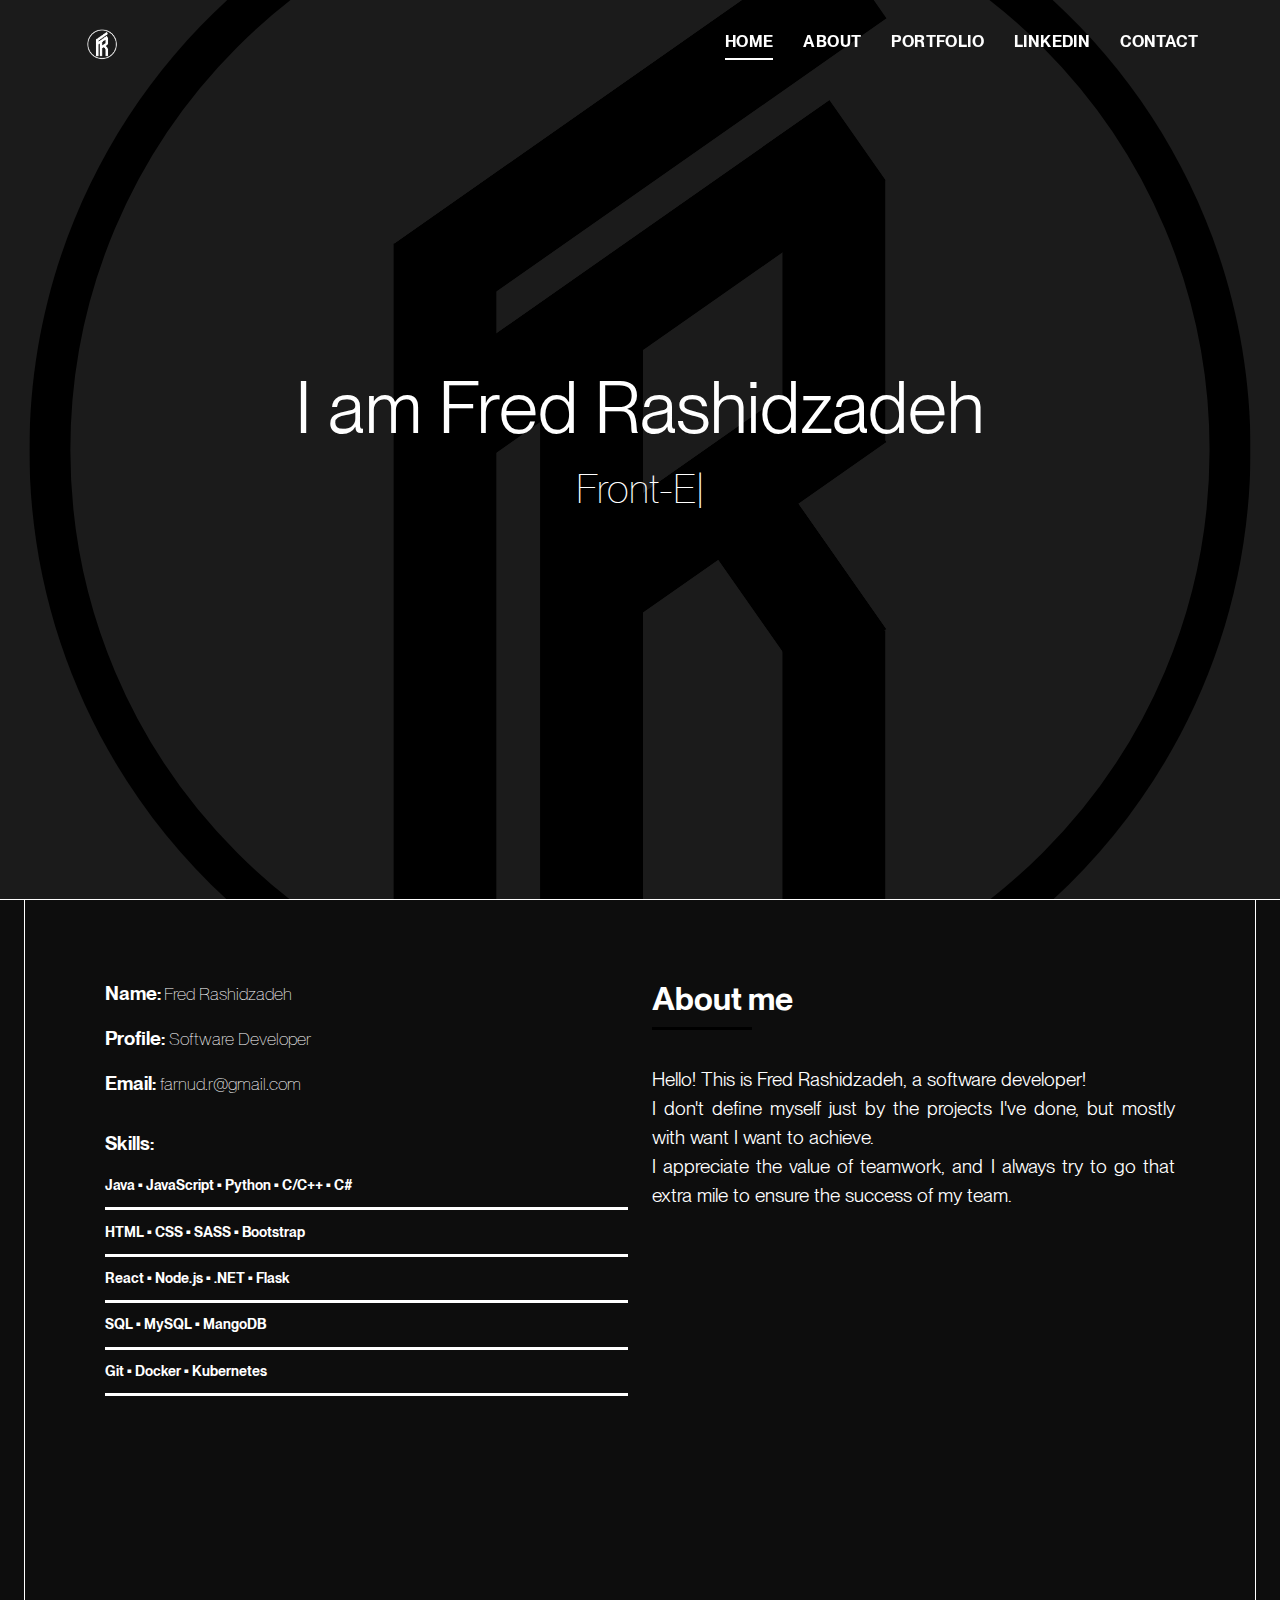
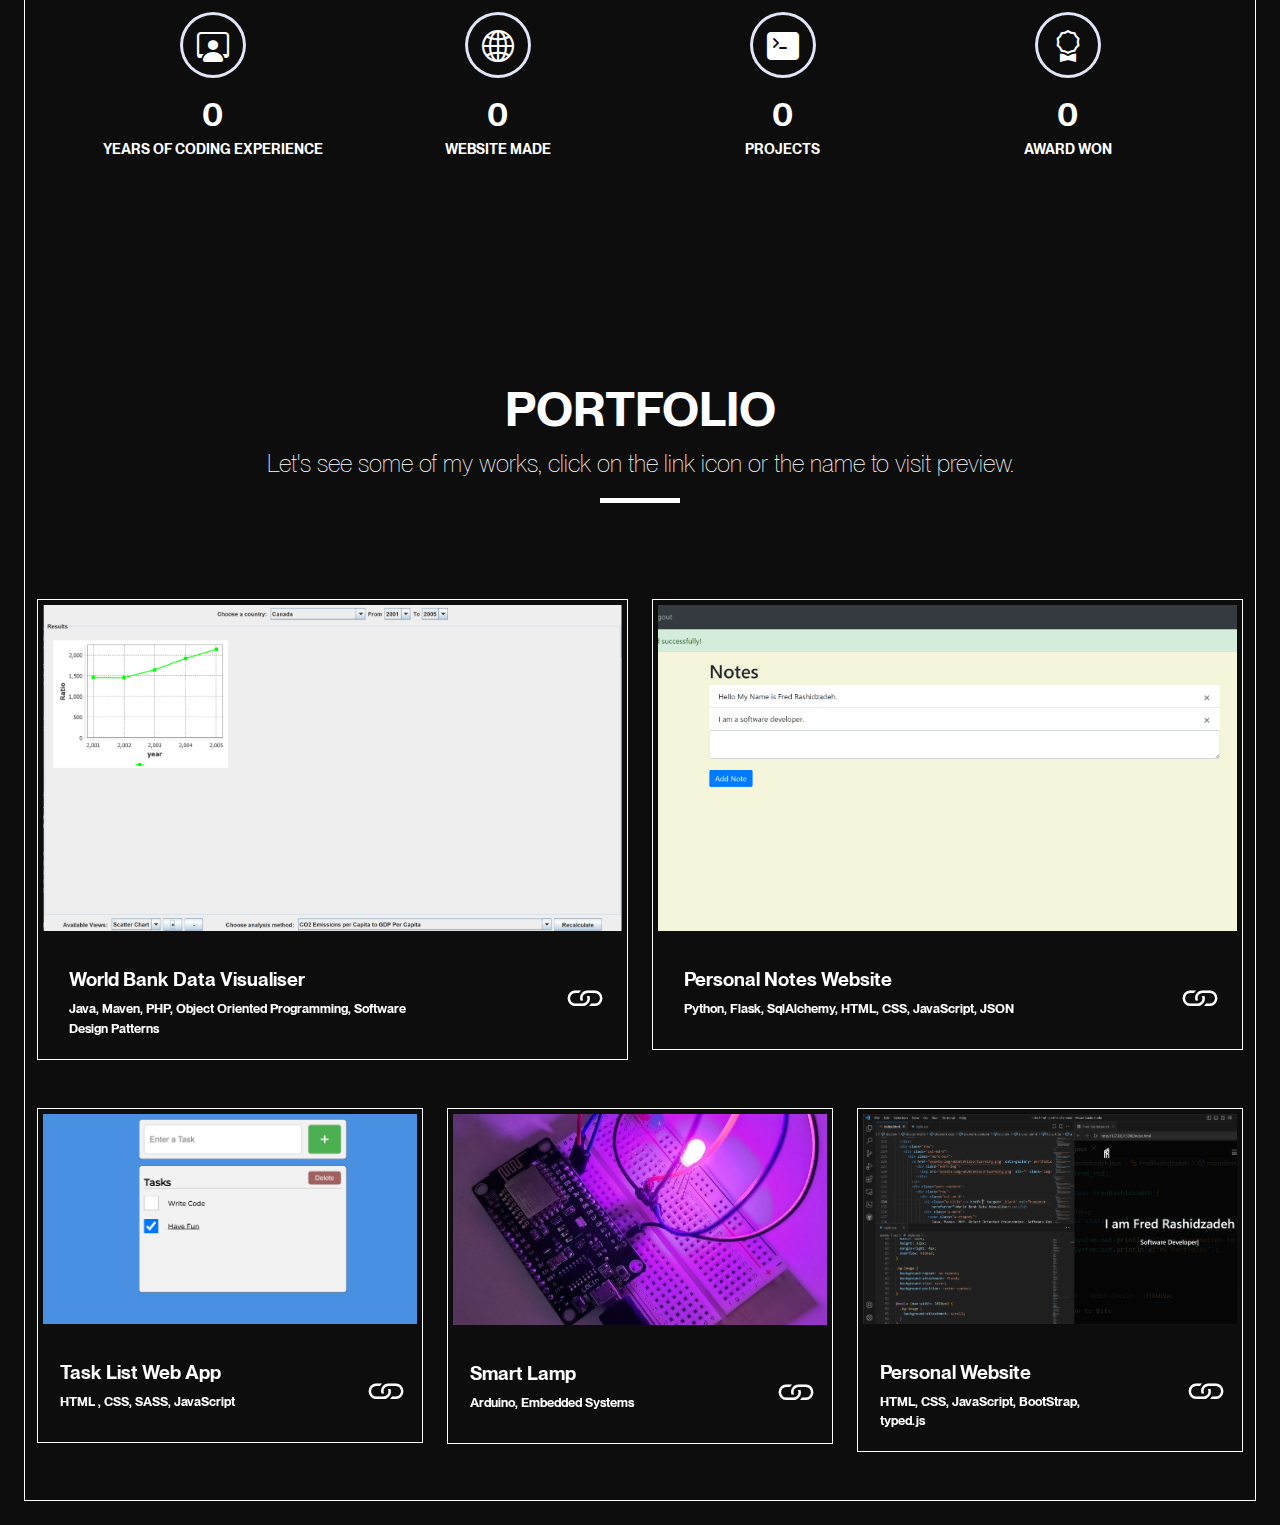
<file: index.html>
<!DOCTYPE html>
<html lang="en">
	<head>
		<meta charset="utf-8" />
		<meta content="width=device-width, initial-scale=1.0" name="viewport" />
		<title>Fred Rashidzadeh</title>
		<meta content="" name="description" />
		<meta content="" name="keywords" />
		<!-- Favicons -->
		<link href="assets/img/favicon.png" rel="icon" />
		<link href="assets/img/apple-touch-icon.png" rel="apple-touch-icon" />
		<!-- Vendor CSS Files -->
		<link href="assets/vendor/bootstrap/css/bootstrap.min.css" rel="stylesheet" />
		<link href="assets/vendor/bootstrap-icons/bootstrap-icons.css" rel="stylesheet" />
		<link href="assets/vendor/glightbox/css/glightbox.min.css" rel="stylesheet" />
		<link href="assets/vendor/swiper/swiper-bundle.min.css" rel="stylesheet" />
		<!-- Template Main CSS File -->
		<link href="assets/css/style.css" rel="stylesheet" />
		<!-- Fonts -->
		<link rel="preconnect" href="https://fonts.googleapis.com">
		<link rel="preconnect" href="https://fonts.gstatic.com" crossorigin>
		<link href=
			"https://fonts.googleapis.com/css2?family=Montserrat:wght@500&family=Ubuntu:ital,wght@0,300;0,400;0,500;0,700;1,300;1,400;1,500;1,700&display=swap"
			rel="stylesheet">
		<!-- =======================================================
			* Template Name: DevFolio - v4.7.1
			* Template URL: https://bootstrapmade.com/devfolio-bootstrap-portfolio-html-template/
			* Author: BootstrapMade.com
			* License: https://bootstrapmade.com/license/
			======================================================== -->
	</head>
	<body>
		<!-- ======= Header ======= -->
		<header id="header" class="fixed-top">
			<div class="container d-flex align-items-center justify-content-between">
				<a href="index.html" class="logo">
				<img class="logo" id="headerLogo" src="./assets/img/frLogoLight.png" alt="frLogo">
				</a>
				<nav id="navbar" class="navbar">
					<ul>
						<li><a class="nav-link scrollto active" href="#hero">Home</a></li>
						<li><a class="nav-link scrollto" href="#about">About</a></li>
						<li><a class="nav-link scrollto" href="#work">Portfolio</a></li>
						<li><a class="nav-link scrollto" href="https://www.linkedin.com/in/frashidzadeh/" target="_blank">LinkedIn</a></li>
						<li><a class="nav-link scrollto" href="mailto:farnud.r@gmail.com?subject=&body=&cc=&bcc=">Contact</a></li>
					</ul>
					<i class="bi bi-list mobile-nav-toggle"></i>
				</nav>
			</div>
		</header>
		<!-- End Header -->
		<!-- ======= Hero Section ======= -->
		<div id="hero" class="hero route bg-image">
			<div class="hero-content display-table">
				<div class="table-cell">
					<div class="container">
						<!--<p class="display-6 color-d">Hello, world!</p>-->
						<h1 class="hero-title">I am Fred Rashidzadeh</h1>
						<p class="hero-subtitle">
							<span class="typed" data-typed-items="Front-End Developer, Software Developer, Web Developer"></span>
						</p>
						<!-- <p class="pt-3"><a class="btn btn-primary btn js-scroll px-4" href="#about" role="button">Learn More</a></p> -->
					</div>
				</div>
			</div>
		</div>
		<!-- End Hero Section -->
		<main id="main">
			<!-- ======= About Section ======= -->
			<section id="about" class="about-mf sect-pt4 route">
				<div class="row">
					<div class="col-md-6">
						<class class="row">
							<div class="col-sm-12 col-md-12">
								<div class="about-intro">
									<p class="about-intro-line">
										<span class="title-s">Name:</span>
										<span class="about-intro-answer">Fred Rashidzadeh</span>
									</p>
									<p class="about-intro-line">
										<span class="title-s">Profile: </span>
										<span class="about-intro-answer">Software Developer</span>
									</p>
									<p class="about-intro-line">
										<span class="title-s">Email: </span>
										<span class="about-intro-answer">farnud.r@gmail.com</span>
									</p>
								</div>
							</div>
						</class>
						<div class="skill-mf">
							<p class="title-s">Skills:</p>
							<span>Java &#x2022 JavaScript &#x2022 Python &#x2022 C/C++ &#x2022 C#</span>
							<div class="seperatorLine"></div>
							<span>HTML &#x2022 CSS &#x2022 SASS &#x2022 Bootstrap</span>
							<div class="seperatorLine"></div>
							<span>React &#x2022 Node.js &#x2022 .NET &#x2022 Flask</span>
							<div class="seperatorLine"></div>
							<span>SQL &#x2022 MySQL &#x2022 MangoDB </span>
							<div class="seperatorLine"></div>
							<span>Git &#x2022 Docker &#x2022 Kubernetes </span>
							<div class="seperatorLine"></div>
						</div>
					</div>
					<div class="col-md-6">
						<div class="about-me pt-4 pt-md-0">
							<div class="title-box-2">
								<h5 class="title-left">About me</h5>
							</div>
							<p class="aboutIntroText">
								Hello! This is Fred Rashidzadeh, a software developer!<br>
								I don't define myself just by the projects I've done, but mostly
								with want I want to achieve.<br>
								I appreciate the value of teamwork, and I always try to go that extra mile
								to ensure the success of my team. 
							</p>
						</div>
					</div>
				</div>
			</section>
			<!-- About Section - End -->
			<!-- ======= Counter Section ======= -->
			<div class="section-counter paralax-mf">
				<div class="container position-relative">
					<div class="row">
						<div class="col-sm-3 col-lg-3">
							<div class="counter-box counter-box pt-4 pt-md-0">
								<div class="counter-ico">
									<span class="ico-circle"><i class="bi bi-person-workspace"></i></span>
								</div>
								<div class="counter-num">
									<p data-purecounter-start="0" data-purecounter-end="5" data-purecounter-duration="1"
										class="counter purecounter"></p>
									<span class="counter-text">YEARS OF CODING EXPERIENCE</span>
								</div>
							</div>
						</div>
						<div class="col-sm-3 col-lg-3">
							<div class="counter-box pt-4 pt-md-0">
								<div class="counter-ico">
									<span class="ico-circle"></i><i class="bi bi-globe2"></i></span>
								</div>
								<div class="counter-num">
									<p data-purecounter-start="0" data-purecounter-end="4" data-purecounter-duration="1"
										class="counter purecounter"></p>
									<span class="counter-text">WEBSITE MADE</span>
								</div>
							</div>
						</div>
						<div class="col-sm-3 col-lg-3">
							<div class="counter-box pt-4 pt-md-0">
								<div class="counter-ico">
									<span class="ico-circle"><i class="bi bi-terminal-fill"></i></span>
								</div>
								<div class="counter-num">
									<p data-purecounter-start="0" data-purecounter-end="6" data-purecounter-duration="1"
										class="counter purecounter"></p>
									<span class="counter-text">PROJECTS</span>
								</div>
							</div>
						</div>
						<div class="col-sm-3 col-lg-3">
							<div class="counter-box pt-4 pt-md-0">
								<div class="counter-ico">
									<span class="ico-circle"><i class="bi bi-award"></i></span>
								</div>
								<div class="counter-num">
									<p data-purecounter-start="0" data-purecounter-end="1" data-purecounter-duration="1"
										class="counter purecounter"></p>
									<span class="counter-text">AWARD WON</span>
								</div>
							</div>
						</div>
					</div>
				</div>
			</div>
			<!-- Counter Section - End -->
			<!-- ======= Portfolio Section ======= -->
			<section id="work" class="portfolio-mf sect-pt4 route">
				<div class="container-fluid">
					<div class="row">
						<div class="col-sm-12">
							<div class="title-box text-center">
								<h3 class="title-a">Portfolio</h3>
								<p class="subtitle-a">
									Let's see some of my works, click on the link icon or the name to visit preview.
								</p>
								<div class="line-mf"></div>
							</div>
						</div>
					</div>
					<div class="row">
						<div class="col-md-6">
							<div class="work-box">
								<a href="assets/img/wbDataVisSoftwareImg.png" data-gallery="portfolioGallery" class="portfolio-lightbox">
									<div class="work-img">
										<img src="assets/img/wbDataVisSoftwareImg.png" alt="" class="img-fluid" style="width:100%" />
									</div>
								</a>
								<div class="work-content">
									<div class="row">
										<div class="col-sm-8">
											<h2 class="w-title"><a href="https://github.com/fredRsd/worldBankDataVisualizationSoftware" target="_blank" rel=”noopener
												noreferrer”>World Bank Data Visualiser</a></h2>
											<div class="w-more">
												<span class="w-ctegory">
												Java, Maven, PHP, Object Oriented Programming, Software Design Patterns
												</span>
											</div>
										</div>
										<div class="col-sm-4">
											<div class="w-like">
												<a href="https://github.com/fredRsd/worldBankDataVisualizationSoftware" target="_blank" rel=”noopener noreferrer”>
												<span class="bi bi-link"></span></a>
												<!-- <a href="https://github.com/fredRsd/worldBankDataVisualizationSoftware" target="_blank" rel=”noopener noreferrer”>
													<span class="bi bi-github"></span></a>
													<a href="https://github.com/fredRsd/worldBankDataVisualizationSoftware" target="_blank" rel=”noopener noreferrer”>
													<span class="bi bi-youtube"></span></a> -->
											</div>
										</div>
									</div>
								</div>
							</div>
						</div>
						<div class="col-md-6">
							<div class="work-box">
								<a href="assets/img/personalNoteWebAppImg.png" data-gallery="portfolioGallery" class="portfolio-lightbox">
									<div class="work-img">
										<img src="assets/img/personalNoteWebAppImg.png" alt="" class="img-fluid" />
									</div>
								</a>
								<div class="work-content">
									<div class="row">
										<div class="col-sm-8">
											<h2 class="w-title"> <a href="https://fredr.pythonanywhere.com" target="_blank" rel=”noopener
												noreferrer”> Personal Notes Website </a> </h2>
											<div class="w-more">
												<span class="w-ctegory">
												Python, Flask, SqlAlchemy, HTML, CSS, JavaScript, JSON<br>
												</span>
											</div>
										</div>
										<div class="col-sm-4">
											<div class="w-like">
												<a href="https://github.com/fredRsd/personalNotesWebApp" target="_blank" rel=”noopener noreferrer”>
												<span class="bi bi-link"></span></a>
												<!-- <a href="https://github.com/fredRsd/personalNotesWebApp" target="_blank" rel=”noopener noreferrer”>
													<span class="bi bi-github"></span></a>
													<a href="https://github.com/fredRsd/personalNotesWebApp" target="_blank" rel=”noopener noreferrer”>
													<span class="bi bi-youtube"></span></a> -->
											</div>
										</div>
									</div>
								</div>
							</div>
						</div>
						<div class="col-md-4">
							<div class="work-box">
								<a href="assets/img/taskListWebAppImg.png" data-gallery="portfolioGallery" class="portfolio-lightbox">
									<div class="work-img">
										<img src="assets/img/taskListWebAppImg.png" alt="" class="img-fluid" />
									</div>
								</a>
								<div class="work-content">
									<div class="row">
										<div class="col-sm-8">
											<h2 class="w-title"><a href="https://www.fredrsd.com/taskListWebApp" target="_blank" rel=”noopener
												noreferrer”>Task List Web App</a></h2>
											<div class="w-more">
												<span class="w-ctegory">HTML , CSS, SASS, JavaScript</span>
											</div>
										</div>
										<div class="col-sm-4">
											<div class="w-like">
												<a href="https://github.com/fredRsd/taskListWebApp" target="_blank" rel=”noopener noreferrer”>
												<span class="bi bi-link"></span></a>
												<!-- <a href="https://github.com/fredRsd/taskListWebApp" target="_blank" rel=”noopener noreferrer”>
													<span class="bi bi-github"></span></a> -->
											</div>
										</div>
									</div>
								</div>
							</div>
						</div>
						<div class="col-md-4">
							<div class="work-box">
								<a href="./assets/img/smartLampImg.png" data-gallery="portfolioGallery" class="portfolio-lightbox">
									<div class="work-img">
										<img src="./assets/img/smartLampImg.png" alt="" class="img-fluid" />
									</div>
								</a>
								<div class="work-content">
									<div class="row">
										<div class="col-sm-8">
											<h2 class="w-title"><a href="https://github.com/fredRsd/smartLampProject" target="_blank" rel=”noopener
												noreferrer”>Smart Lamp</a></h2>
											<div class="w-more">
												<span class="w-ctegory">Arduino, Embedded Systems</span>
											</div>
										</div>
										<div class="col-sm-4">
											<div class="w-like">
												<a href="https://github.com/fredRsd/smartLampProject" target="_blank" rel=”noopener noreferrer”>
												<span class="bi bi-link"></span></a>
												<!-- <a href="https://github.com/fredRsd/smartLampProject" target="_blank" rel=”noopener noreferrer”>
													<span class="bi bi-github"></span></a> -->
											</div>
										</div>
									</div>
								</div>
							</div>
						</div>
						<div class="col-md-4">
							<div class="work-box">
								<a href="assets/img/personalWebsiteImg.png" data-gallery="portfolioGallery" class="portfolio-lightbox">
									<div class="work-img">
										<img src="assets/img/personalWebsiteImg.png" alt="" class="img-fluid" />
									</div>
								</a>
								<div class="work-content">
									<div class="row">
										<div class="col-sm-8">
											<h2 class="w-title"><a href="https://www.fredrsd.com" target="_blank" rel=”noopener
												noreferrer”>Personal Website</a></h2>
											<div class="w-more">
												<span class="w-ctegory">HTML, CSS, JavaScript, BootStrap, typed.js</span>
											</div>
										</div>
										<div class="col-sm-4">
											<div class="w-like">
												<a href="https://github.com/fredRsd/portfolioWebsite" target="_blank" rel=”noopener noreferrer”>
												<span class="bi bi-link"></span></a>
												<!-- <a href="https://github.com/fredRsd/portfolioWebsite" target="_blank" rel=”noopener noreferrer”>
													<span class="bi bi-github"></span></a> -->
											</div>
										</div>
									</div>
								</div>
							</div>
						</div>
					</div>
				</div>
			</section>
		</main>
		<!-- main - End -->
		<div id="preloader"></div>
		<a href="#" class="back-to-top d-flex align-items-center justify-content-center">
		<i class="bi bi-arrow-up-short"></i>
		</a>
		<!-- Vendor JS Files -->
		<script src="assets/vendor/purecounter/purecounter.js"></script>
		<script src="assets/vendor/bootstrap/js/bootstrap.bundle.min.js"></script>
		<script src="assets/vendor/glightbox/js/glightbox.min.js"></script>
		<script src="assets/vendor/swiper/swiper-bundle.min.js"></script>
		<script src="assets/vendor/typed.js/typed.min.js"></script>
		<!-- Template Main JS File -->
		<script src="assets/js/main.js"></script>
	</body>
</html>
</file>
<file: assets/css/style.css>
/**
* Template Name: DevFolio - v4.7.1
* Template URL: https://bootstrapmade.com/devfolio-bootstrap-portfolio-html-template/
* Author: BootstrapMade.com
* License: https://bootstrapmade.com/license/
*/

/*
color:
black: #0d0d0d - rgb(13, 13, 13) - hsl(0%, 0%, 5%)
main black: #1b1b1b - rgb(27, 27, 27) - hsl(11%, 11%, 11%)
light black: #1e1e1e
white: #fff
gray: 
hsl(0, 0%, 10%), rgba(0, 0, 0, 0)
hsl(0, 0%, 90%), #fff


*/

/* General */
@font-face{
  font-family:"Neue Montreal";
  font-weight:200;
  src:url("/assets/fonts/PPNeueMontreal-Thin.woff2") format("woff2");
}

@font-face{
  font-family:"Neue Montreal";
  font-weight:400;
  src:url("/assets/fonts/PPNeueMontreal-Book.woff2") format("woff2");
}

@font-face{font-family:"Neue Montreal";
  font-weight:600;
  src:url("/assets/fonts/PPNeueMontreal-SemiBold.woff2") format("woff2");
}

body {
  background-color: #0d0d0d;
  font-family:"Neue Montreal";
  font-weight:600;
  font-size:14px;
  font-feature-settings:"palt";
  -webkit-text-size-adjust:none;
  text-size-adjust:none;
  -webkit-font-smoothing:antialiased;
  -moz-osx-font-smoothing:grayscale;
  overscroll-behavior:none;
  color: #fff;
}

h1,
h2,
h3,
h4,
h5,
h6 {
  font-weight: inherit;
  font-size: inherit;
}

a {
  color: #fff;
  text-decoration: none;
  transition: all 0.5s ease-in-out;
}

a:hover {
  color: #1e1e1e;
  text-decoration: none;
  transition: all 0.5s ease-in-out;
}

.p-r {
  position: relative;
}

.color-a {
  text-decoration: none;
  color: #1b1b1b;
}

.color-d {
  color: #fff;
}

.color-text-a {
  text-decoration: none;
  color: rgb(0, 0, 0);
}

.box-shadow-a,
.button:hover {
  text-decoration: none;
  box-shadow: 0 0 0 4px #cde1f8;
}

.display-5 {
  font-size: 2.5rem;
  font-weight: 300;
  line-height: 1.1;
}

.display-6 {
  font-size: 2rem;
  font-weight: 300;
  line-height: 1.1;
}

.avatar {
  width: 32px;
  height: 32px;
  margin-right: 4px;
  overflow: hidden;
}

.bg-image {
  background-repeat: no-repeat;
  background-attachment: fixed;
  background-size: cover;
  background-position: center center;
}

@media (max-width: 1024px) {
  .bg-image {
    background-attachment: scroll;
  }
}

.paralax-mf {
  position: relative;
  padding: 8rem 0;
}

.display-table {
  width: 100%;
  height: 100%;
  display: table;
}

.table-cell {
  display: table-cell;
  vertical-align: middle;
}

/* Sections */
.sect-4 {
  padding: 4rem 0;
}

.sect-pt4 {
  padding-top: 4rem;
}

/* Title */
.title-s {
  font-weight: 800;
  font-size: 1.2rem;
  text-overflow: clip;
}

/* Title */
.title-box {
  margin-bottom: 6rem;
}

.title-a {
  text-decoration: none;
  font-size: 3rem;
  font-weight: bold;
  text-transform: uppercase;
}

.subtitle-a {
  font-size: 1.5rem;
  font-weight: 300;
}

.line-mf {
  width: 80px;
  height: 5px;
  background-color: #fff;
  margin: 0 auto;
}

/* Title Left */
.title-box-2 {
  margin-bottom: 3rem;
}

.title-left {
  font-size: 2rem;
  position: relative;
}

.title-left:before {
  content: "";
  position: absolute;
  height: 3px;
  background-color: rgb(0, 0, 0);
  width: 100px;
  bottom: -12px;
}

/* Box */
.box-pl2 {
  padding-left: 2rem;
}

.box-shadow-full {
  padding: 3rem 1.25rem;
  position: relative;
  background-color: rgb(0, 0, 0);
  margin-bottom: 3rem;
  z-index: 2;
  box-shadow: 0 1px 1px 0 rgba(0, 0, 0, 0.06), 0 2px 5px 0 rgba(0, 0, 0, 0.2);
}

@media (min-width: 768px) {
  .box-shadow-full {
    padding: 3rem;
  }
}

/* Ul resect */
.ul-resect,
.widget-tags ul,
.widget-sidebar .list-sidebar,
.box-comments .list-comments,
.blog-wrapper .post-meta ul,
.list-ico,

.list-ico {
  line-height: 2;
}

.list-ico span {
  color: #fff;
  margin-right: 10px;
}

/* Ico Circle */
.ico-circle {
  height: 100px;
  width: 100px;
  font-size: 2rem;
  border-radius: 50%;
  line-height: 1.55;
  margin: 0 auto;
  text-align: center;
  display: block;
}

/* Owl Carousel */
.owl-theme .owl-dots {
  text-align: center;
  margin-top: 18px;
}

.owl-theme .owl-dots .owl-dot {
  display: inline-block;
}

.owl-theme .owl-dots .owl-dot span {
  width: 18px;
  height: 7px;
  margin: 5px 5px;
  background: rgba(0, 0, 0, 0);
  border: 0px solid #cde1f8;
  display: block;
  transition: all 0.6s ease-in-out;
  cursor: pointer;
}

.owl-theme .owl-dots .owl-dot:hover span {
  background-color: #1b1b1b;
}

.owl-theme .owl-dots .owl-dot.active span {
  background-color: #1b1b1b;
  width: 25px;
}

/* Scrolltop */
.scrolltop-mf {
  position: relative;
  display: none;
}

.scrolltop-mf span {
  z-index: 999;
  position: fixed;
  width: 42px;
  height: 42px;
  background-color: #1b1b1b;
  opacity: 0.7;
  font-size: 1.6rem;
  line-height: 1.5;
  text-align: center;
  color: #fff;
  top: auto;
  left: auto;
  right: 30px;
  bottom: 50px;
  cursor: pointer;
  border-radius: 50%;
}

/* Back to top button */
.back-to-top {
  position: fixed;
  visibility: hidden;
  opacity: 0;
  right: 15px;
  bottom: 15px;
  z-index: 996;
  background: #1b1b1b;
  width: 40px;
  height: 40px;
  border: 1px solid #fff;
  border-radius: 50px;
  transition: all 0.4s;
}

.back-to-top i {
  font-size: 28px;
  color: #fff;
  line-height: 0;
}

.back-to-top:hover {
  background: #363636;
}

.back-to-top.active {
  visibility: visible;
  opacity: 1;
}

/* Prelaoder */
#preloader {
  position: fixed;
  top: 0;
  left: 0;
  right: 0;
  bottom: 0;
  z-index: 9999;
  overflow: hidden;
  background: #fff;
}

#preloader:before {
  content: "";
  position: fixed;
  top: calc(50% - 30px);
  left: calc(50% - 30px);
  border: 6px solid #f2f2f2;
  border-top: 6px solid #1b1b1b;
  border-radius: 50%;
  width: 60px;
  height: 60px;
  -webkit-animation: animate-preloader 1s linear infinite;
  animation: animate-preloader 1s linear infinite;
}

@-webkit-keyframes animate-preloader {
  0% {
    transform: rotate(0deg);
  }

  100% {
    transform: rotate(360deg);
  }
}

@keyframes animate-preloader {
  0% {
    transform: rotate(0deg);
  }

  100% {
    transform: rotate(360deg);
  }
}

/* Header */
#header {
  transition: all 0.5s;
  z-index: 997;
  padding: 20px 0;
}

#header .logo {
  font-size: 28px;
  margin: 0;
  padding: 0;
  font-weight: 600;
  letter-spacing: 1px;
}

#header .logo a {
  color: #fff;
}

#header .logo img {
  max-height: 40px;
}

#header.header-scrolled {
  background: rgb(13, 13, 13);
  padding: 12px 0;
  border-bottom: 1px solid #fff;
}

/* Navigation Menu*/
/* Desktop Navigation */
.navbar {
  padding: 0;
}

.navbar ul {
  margin: 0;
  padding: 0;
  display: flex;
  list-style: none;
  align-items: center;
}

.navbar li {
  position: relative;
}

.navbar>ul>li {
  white-space: nowrap;
  padding: 10px 0 10px 30px;
}

.navbar a,
.navbar a:focus {
  display: flex;
  align-items: center;
  justify-content: space-between;
  color: #fff;
  font-size: 16px;
  font-weight: 600;
  padding: 0;
  white-space: nowrap;
  transition: 0.3s;
  letter-spacing: 0.4px;
  position: relative;
  text-transform: uppercase;
}

.navbar a i,
.navbar a:focus i {
  font-size: 12px;
  line-height: 0;
  margin-left: 5px;
}

.navbar>ul>li>a:before {
  content: "";
  position: absolute;
  width: 100%;
  height: 2px;
  bottom: -6px;
  left: 0;
  width: 0;
  background-color: #fff;
  visibility: hidden;
  transition: all 0.3s ease-in-out 0s;
}

.navbar a:hover:before,
.navbar li:hover>a:before,
.navbar .active:before {
  visibility: visible;
  width: 100%;
}

.navbar a:hover,
.navbar .active,
.navbar .active:focus,
.navbar li:hover>a {
  color: #ffffff;
}

.navbar .dropdown ul {
  display: block;
  position: absolute;
  left: 30px;
  top: calc(100% + 30px);
  margin: 0;
  padding: 10px 0;
  z-index: 99;
  opacity: 0;
  visibility: hidden;
  background: #fff;
  box-shadow: 0px 0px 30px rgba(127, 137, 161, 0.25);
  transition: 0.3s;
}

.navbar .dropdown ul li {
  min-width: 200px;
}

.navbar .dropdown ul a {
  padding: 10px 20px;
  font-size: 14px;
  text-transform: none;
}

.navbar .dropdown ul a i {
  font-size: 12px;
}

.navbar .dropdown ul a:hover,
.navbar .dropdown ul .active:hover,
.navbar .dropdown ul li:hover>a {
  color: #0078ff;
}

.navbar .dropdown:hover>ul {
  opacity: 1;
  top: 100%;
  visibility: visible;
}

.navbar .dropdown .dropdown ul {
  top: 0;
  left: calc(100% - 30px);
  visibility: hidden;
}

.navbar .dropdown .dropdown:hover>ul {
  opacity: 1;
  top: 0;
  left: 100%;
  visibility: visible;
}

@media (max-width: 1366px) {
  .navbar .dropdown .dropdown ul {
    left: -90%;
  }

  .navbar .dropdown .dropdown:hover>ul {
    left: -100%;
  }
}

/* Mobile Navigation */
.mobile-nav-toggle {
  color: #fff;
  font-size: 28px;
  cursor: pointer;
  display: none;
  line-height: 0;
  transition: 0.5s;
}

@media (max-width: 991px) {
  .mobile-nav-toggle {
    display: block;
  }

  .navbar ul {
    display: none;
  }
}

.navbar-mobile {
  position: fixed;
  overflow: hidden;
  top: 0;
  right: 0;
  left: 0;
  bottom: 0;
  background: rgba(0, 0, 0, 0.9);
  transition: 0.3s;
  z-index: 999;
}

.navbar-mobile .mobile-nav-toggle {
  position: absolute;
  top: 15px;
  right: 15px;
}

.navbar-mobile ul {
  display: block;
  position: absolute;
  top: 55px;
  right: 15px;
  bottom: 15px;
  left: 15px;
  padding: 10px 0;
  background-color: #fff;
  overflow-y: auto;
  transition: 0.3s;
}

.navbar-mobile>ul>li {
  padding: 0;
}

.navbar-mobile a:hover:before,
.navbar-mobile li:hover>a:before,
.navbar-mobile .active:before {
  visibility: hidden;
}

.navbar-mobile a,
.navbar-mobile a:focus {
  padding: 10px 20px;
  font-size: 15px;
  color: #4e4e4e;
}

.navbar-mobile a:hover,
.navbar-mobile .active,
.navbar-mobile li:hover>a {
  color: #1b1b1b;
  font: bolder;
}

.navbar-mobile .getstarted,
.navbar-mobile .getstarted:focus {
  margin: 15px;
}

.navbar-mobile .dropdown ul {
  position: static;
  display: none;
  margin: 10px 20px;
  padding: 10px 0;
  z-index: 99;
  opacity: 1;
  visibility: visible;
  background: #fff;
  box-shadow: 0px 0px 30px rgba(127, 137, 161, 0.25);
}

.navbar-mobile .dropdown ul li {
  min-width: 200px;
}

.navbar-mobile .dropdown ul a {
  padding: 10px 20px;
}

.navbar-mobile .dropdown ul a i {
  font-size: 12px;
}

.navbar-mobile .dropdown ul a:hover,
.navbar-mobile .dropdown ul .active:hover,
.navbar-mobile .dropdown ul li:hover>a {
  color: #1b1b1b;
}

.navbar-mobile .dropdown>.dropdown-active {
  display: block;
}

/* Hero Section */
.hero {
  background-color: #1b1b1b;
  background-image: url('/assets/img/frLogoLight.svg');
  height: 100vh;
  position: relative;
  color: #fff;
  border-bottom: 1px solid #fff;
}

.hero .hero-content {
  text-align: center;
  position: absolute;
}

.hero .hero-title {
  color: #fff;
  font-weight: 450;
  font-size: 3rem;
}

@media (min-width: 768px) {
  .hero .hero-title {
    font-size: 4.5rem;
  }
}

.hero .hero-subtitle {
  font-size: 1.5rem;
  font-weight: 300;
}

@media (min-width: 768px) {
  .hero .hero-subtitle {
    font-size: 2.5rem;
  }
}

.hero .text-slider-items {
  display: none;
}

.hero-single {
  height: 350px;
}

.hero-single .hero-content {
  margin-top: 30px;
}

.hero-single .hero-title {
  text-transform: uppercase;
  font-size: 3rem;
}

@media (min-width: 768px) {
  .hero-single .hero-title {
    font-size: 3.5rem;
  }
}

.hero-single .breadcrumb {
  background-color: transparent;
  color: #1b1b1b;
}

.hero-single .breadcrumb .breadcrumb-item:before {
  color: #cde1f8;
}

.hero-single .breadcrumb .breadcrumb-item.active {
  color: #cde1f8;
}

.hero-single .breadcrumb a {
  color: #fff;
}

/* Main */

main{
  margin: 1.5rem;
  margin-top: 0px;
  border: 1px solid #fff;
  border-top: none;
}

/* About */
.about-mf{
 padding: 3rem;
}

.about-mf .about-intro {
  margin-bottom: 2rem;
  text-overflow: clip;
}

@media (min-width: 767px) {
  .about-mf {
    padding: 5rem;
  }
}

.about-intro-answer{
  font-size: 1.1rem;
  font-weight: 300;
}

.skill-mf span {
  color: #fff;
}

.skill-mf .seperatorLine {
  background-color: #fff;
  margin: 0.7rem 0 0.7rem 0;
  border: 1px solid #fff;
  border-radius: 0;
  height: 3px;
}

.aboutIntroText{
  font-size: 1.2rem;
  font-weight: 400;
  text-align: justify;
}

/* Counter */
.counter-box {
  color: #fff;
  text-align: center;
}

@media (min-width: 577px) {
  .counter-box {
    margin-bottom: 1.8rem;
  }
}

.counter-ico {
  margin-bottom: 1rem;
}

.counter-ico .ico-circle {
  height: 60px;
  width: 60px;
  line-height: 1.5;
  box-shadow: 0 0 0 3px #e0e6f8;
  padding-top: 3%;
}

.counter-num .counter {
  font-size: 2rem;
  margin-bottom: 0;
}

/* Portfolio */
.work-box {
  margin-bottom: 3rem;
  padding: 5px;
  -webkit-backface-visibility: hidden;
  backface-visibility: hidden;
  border: 1px solid #fff;
}



.work-box:hover img {
  transform: scale(1.3);
}

.work-img {
  display: block;
  overflow: hidden;
  margin-bottom: 5px;
}

.work-img img {
  width: 100%;
  transition: all 1s;
}

.work-content {
  height: 40%;
  padding: 2rem 3% 1rem 4.5%;
}

.work-content .w-more {
  font-size: 0.8rem;
}

.work-content .w-like {
  font-size: 2.5rem;

  float: right;
}

.work-content .w-like .num-like {
  font-size: 0.7rem;
}

.w-title {
  font-size: 1.2rem;
}

/* Footer */
footer {
  text-align: center;
  color: #fff;
  padding: 25px 0;
  background: #1b1b1b;
}

footer .copyright {
  margin-bottom: 0.3rem;
}

footer .credits {
  margin-bottom: 0;
}

footer .credits a {
  color: #fff;
}
</file>
